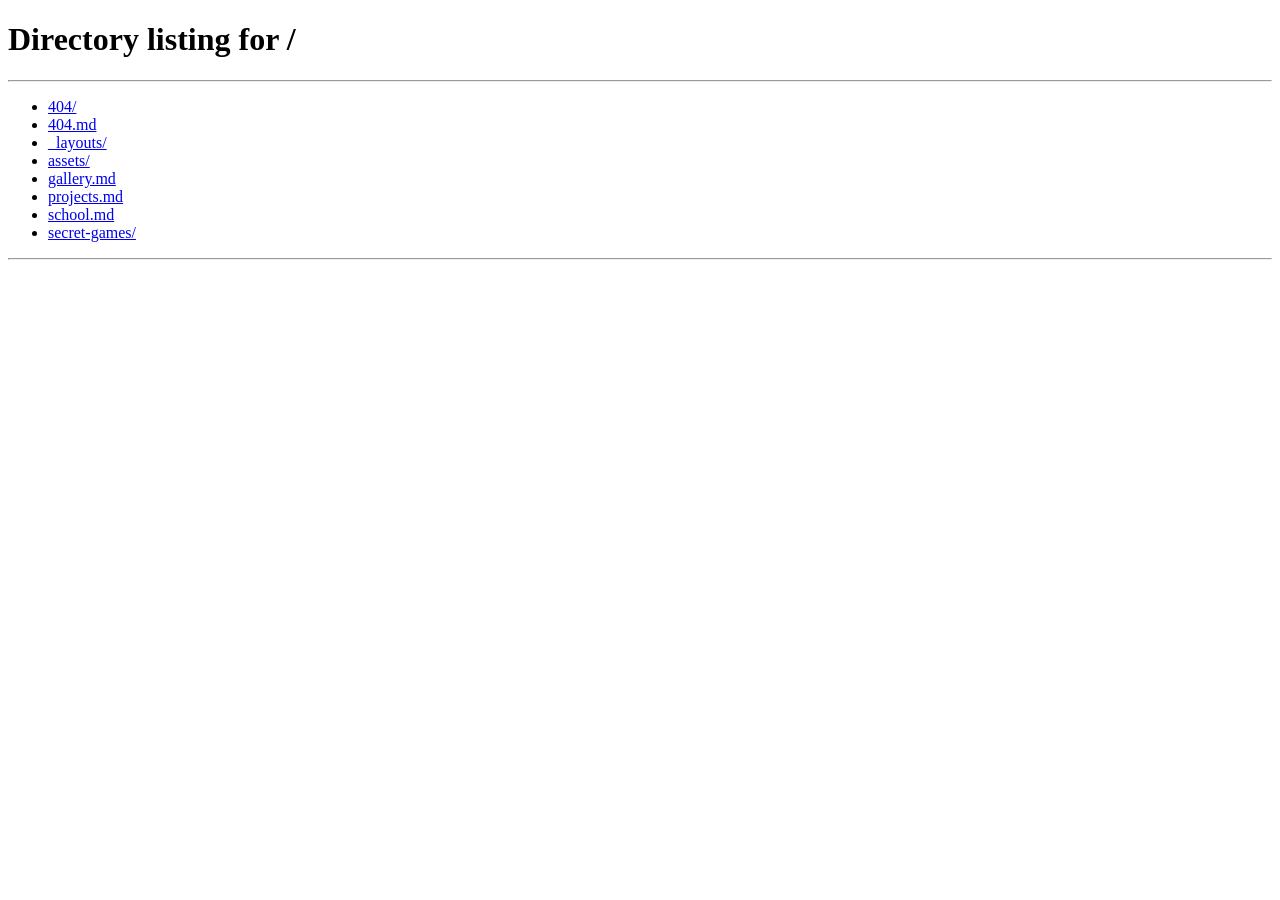
<file: 404/index.html>
<!doctype html>
<html lang="en">
<head><meta charset="utf-8"><meta name="viewport" content="width=device-width,initial-scale=1"><title>404 • Yuvansh</title></head>
<body style="font-family:system-ui;text-align:center;padding:20vh 20px;background:#07111f;color:white"><h1>404</h1><p>Loading the 2026 game…</p><script>location.replace('./2026/');</script></body>
</html>
</file>
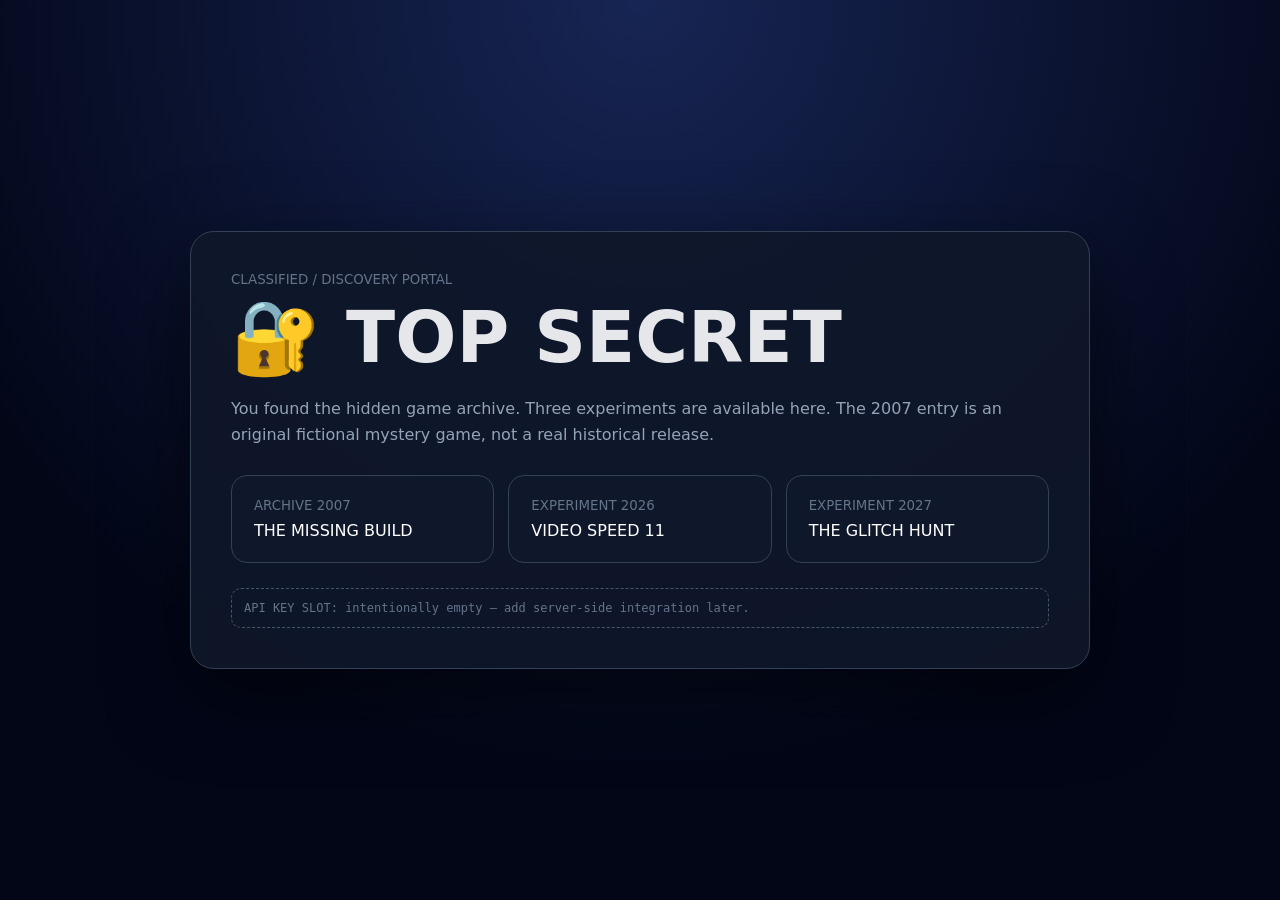
<file: secret-games/index.html>
<!doctype html><html lang="en"><head><meta charset="utf-8"><meta name="viewport" content="width=device-width,initial-scale=1"><title>Top Secret • Yuvansh's Lab</title><style>*{box-sizing:border-box}body{margin:0;min-height:100vh;background:radial-gradient(circle at top,#172554,#020617 70%);color:#e5e7eb;font-family:system-ui,sans-serif;display:grid;place-items:center;padding:24px}.box{width:min(900px,100%);padding:40px;border:1px solid #334155;border-radius:24px;background:rgba(15,23,42,.9);box-shadow:0 25px 80px #0008}h1{font-size:clamp(38px,7vw,72px);margin:0 0 10px}p{color:#94a3b8;line-height:1.6}.games{display:grid;grid-template-columns:repeat(3,1fr);gap:14px;margin-top:28px}.game{display:block;padding:22px;border:1px solid #334155;border-radius:16px;text-decoration:none;color:#fff;background:#0f172a}.game:hover{border-color:#38bdf8;transform:translateY(-2px)}small{display:block;color:#64748b;margin-bottom:8px}@media(max-width:700px){.games{grid-template-columns:1fr}}.key{margin-top:25px;padding:12px;border:1px dashed #475569;border-radius:10px;font:12px ui-monospace,monospace;color:#64748b}</style></head><body><main class="box"><small>CLASSIFIED / DISCOVERY PORTAL</small><h1>🔐 TOP SECRET</h1><p>You found the hidden game archive. Three experiments are available here. The 2007 entry is an original fictional mystery game, not a real historical release.</p><div class="games"><a class="game" href="/404/2007/"><small>ARCHIVE 2007</small>THE MISSING BUILD</a><a class="game" href="/404/2026/"><small>EXPERIMENT 2026</small>VIDEO SPEED 11</a><a class="game" href="/404/2027/"><small>EXPERIMENT 2027</small>THE GLITCH HUNT</a></div><div class="key">API KEY SLOT: intentionally empty — add server-side integration later.</div></main><script>sessionStorage.setItem('secretGamesUnlocked','true');</script></body></html>
</file>
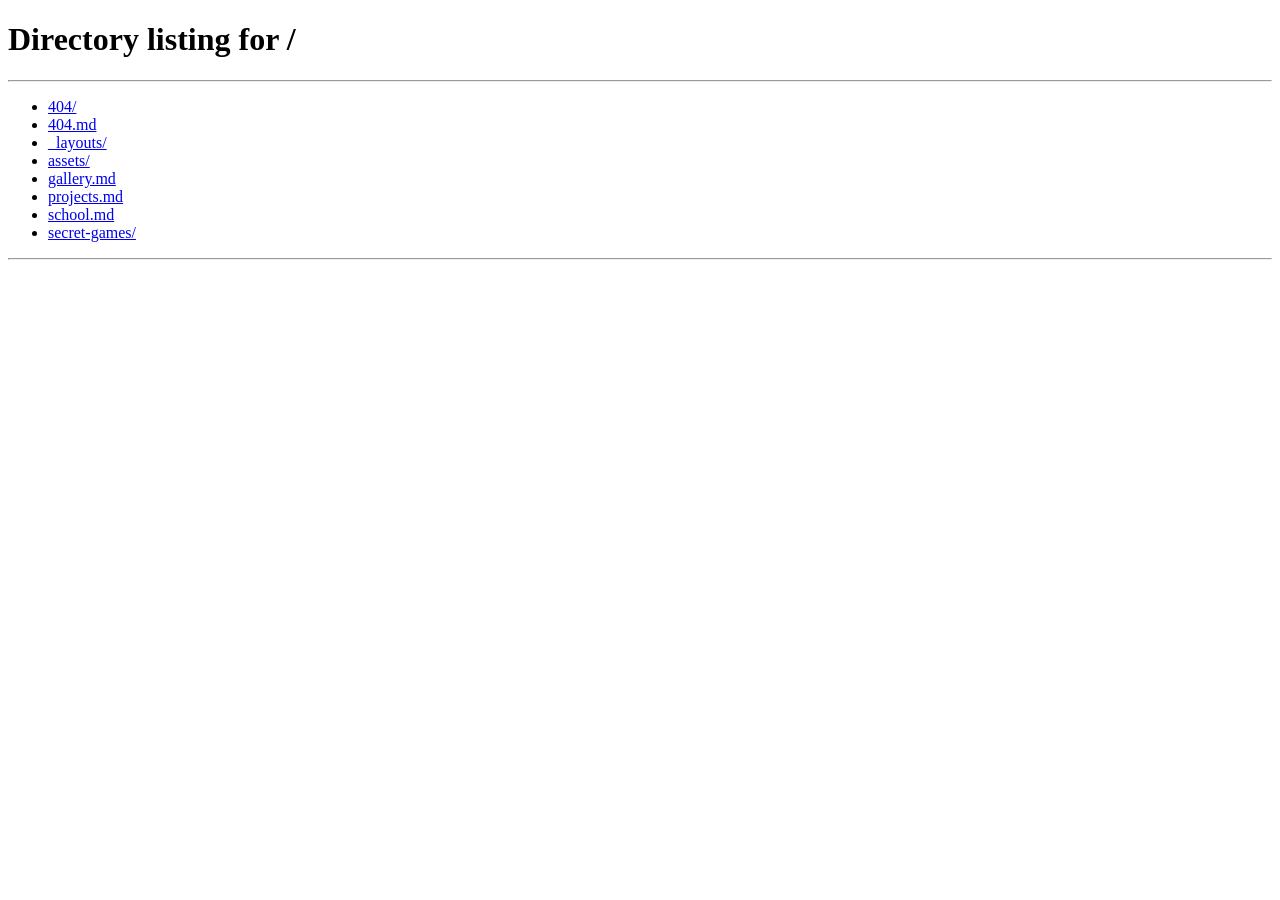
<file: 404/2007/index.html>
<!doctype html><html lang="en"><head><meta charset="utf-8"><meta name="viewport" content="width=device-width,initial-scale=1"><title>2007 • The Missing Build</title><link rel="stylesheet" href="style.css"></head><body><main><div class="tag">ARCHIVE 2007</div><h1>THE MISSING BUILD</h1><p class="sub">A fictional lost-game archive from the Yuvansh universe.</p><section class="terminal"><p>YUVANSHSYSTEM 2007</p><p>BUILD STATUS: <span id="status">MISSING</span></p><p>FILES FOUND: <span id="files">0</span> / 7</p><div id="grid" class="grid"></div><button id="boot">BOOT RECOVERY</button><p id="message">Seven fragments are hidden in the archive.</p></section><p class="note">This is an original fictional mystery game, created as a 2007-style secret archive.</p></main><script src="script.js"></script></body></html>
</file>
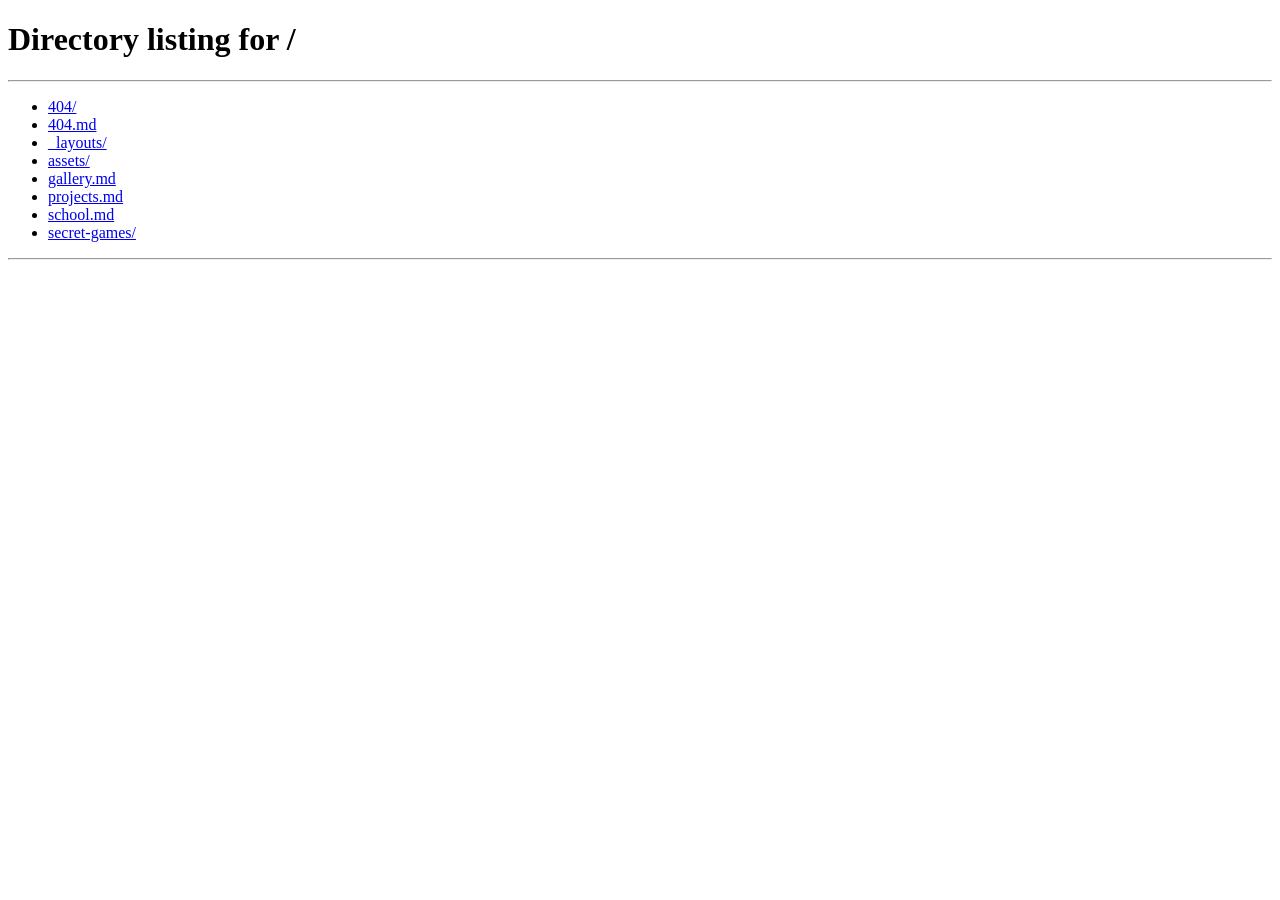
<file: 404/2026/index.html>
<!doctype html>
<html lang="en">
<head>
<meta charset="utf-8"><meta name="viewport" content="width=device-width,initial-scale=1"><title>404 • Video Speed 11</title><link rel="stylesheet" href="style.css">
</head>
<body>
<main class="wrap">
  <section class="card">
    <div class="top"><span class="badge">404 • 2026</span><span id="status">READY</span></div>
    <h1>Video Speed <span>11</span></h1>
    <p class="intro">This page wandered off. Turn your own video into the 404 game.</p>

    <label class="upload" for="videoUpload">📹 Choose any video</label>
    <input id="videoUpload" type="file" accept="video/*">
    <p id="fileName" class="file">No video selected</p>

    <div class="screen">
      <video id="video" controls playsinline></video>
      <div id="empty" class="empty">Upload a video to activate the game.</div>
    </div>

    <div class="stats">
      <div><small>SPEED</small><strong id="speed">1×</strong></div>
      <div><small>CYCLE</small><strong id="cycle">OFF</strong></div>
      <div><small>ACHIEVEMENT</small><strong id="achievement">🔒 Locked</strong></div>
    </div>

    <div class="keys">
      <div><kbd>SPACE</kbd><span>Start / stop cycle</span></div>
      <div><kbd>S</kbd><span>Increase speed</span></div>
      <button id="reset">Reset</button>
    </div>
    <p id="message" class="message">Choose a video, then press Space.</p>
  </section>
</main>
<script src="script.js"></script>
</body>
</html>
</file>
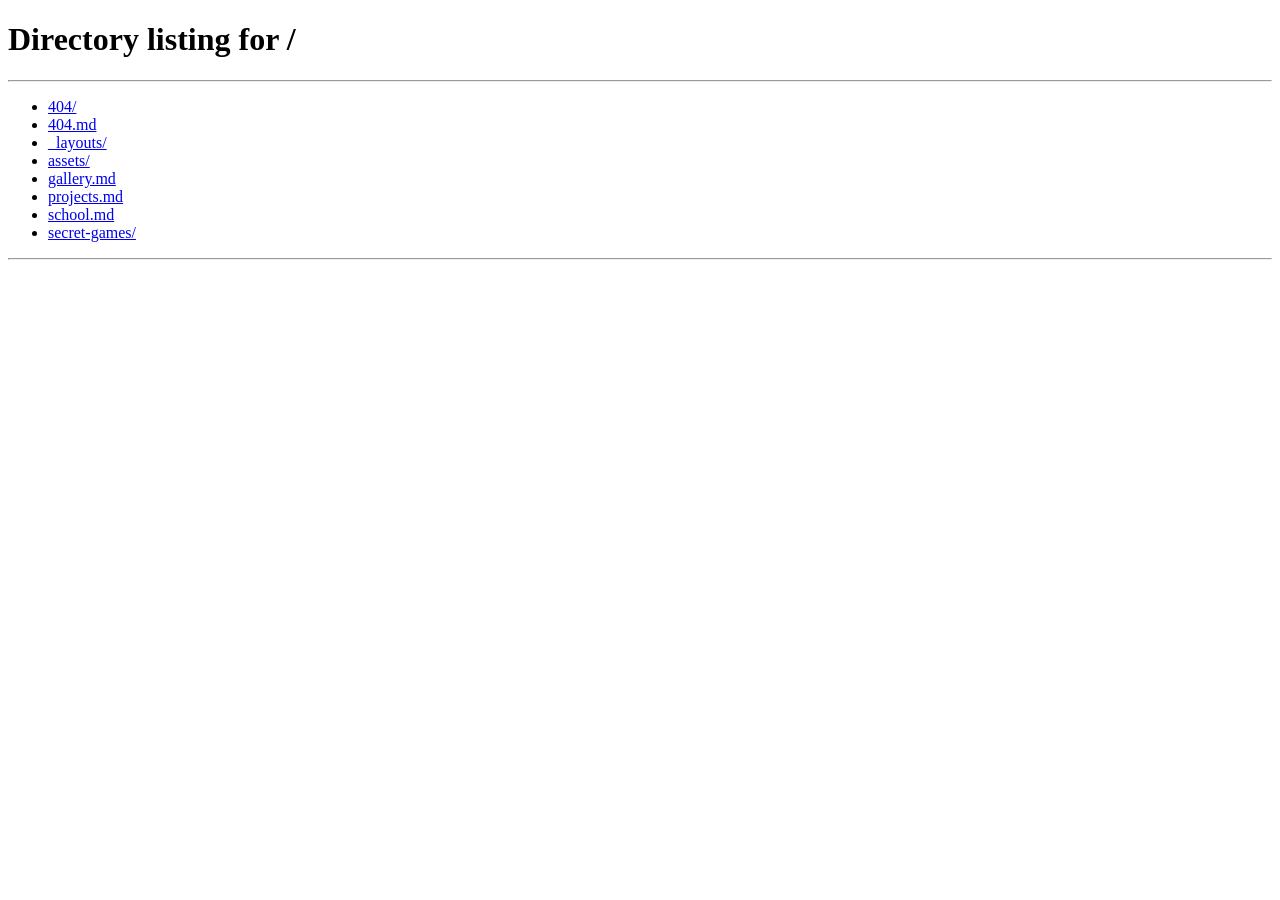
<file: 404/2027/index.html>
<!doctype html>
<html lang="en">
<head>
  <meta charset="utf-8">
  <meta name="viewport" content="width=device-width,initial-scale=1">
  <title>404 • The Glitch Hunt 2027</title>
  <link rel="stylesheet" href="style.css">
</head>
<body>
  <main class="game-shell" id="game">
    <div class="scanlines"></div>
    <header>
      <span class="badge">404 • 2027</span>
      <p class="status" id="status">SYSTEM STATUS: UNSTABLE</p>
      <h1>THE GLITCH HUNT</h1>
      <p class="intro">Something escaped the 404 page. Find and repair all <strong>7 glitches</strong> before the website breaks.</p>
    </header>

    <section class="console" aria-label="Glitch hunt game">
      <div class="topbar">
        <span>GLITCH SCANNER</span>
        <span id="counter">0 / 7 FOUND</span>
      </div>
      <div class="glitch-zone" id="glitchZone">
        <div class="fake-window">
          <div class="window-bar"><span>yuvansh.info</span><span>● ● ●</span></div>
          <div class="window-content">
            <h2 id="brokenTitle">404 — Page Not Found</h2>
            <p id="brokenText">The page you requested does not exist.</p>
            <button id="suspiciousButton">Normal Button</button>
            <div class="progress"><span id="progressBar"></span></div>
            <p class="tiny-potato" id="potato">🥔</p>
          </div>
        </div>
        <div class="cursor-follower" id="follower">Y</div>
        <div class="repair-panel" id="repairPanel">
          <span id="repairText">GLITCH DETECTED</span>
          <button id="repairButton">R — REPAIR</button>
        </div>
      </div>
    </section>

    <section class="controls">
      <div><kbd>G</kbd><span>Activate scanner</span></div>
      <div><kbd>R</kbd><span>Repair discovered glitch</span></div>
      <div><kbd>SPACE</kbd><span>Restart scanner</span></div>
    </section>

    <div class="message" id="message">Press <strong>G</strong> to activate the scanner.</div>
    <div class="achievement" id="achievement">🏆 GLITCH MASTER 2027</div>
  </main>
  <script src="script.js"></script>
</body>
</html>
</file>
<file: 404/2007/style.css>
*{box-sizing:border-box}body{margin:0;min-height:100vh;background:#10100d;color:#d7d0b1;font-family:Georgia,serif;display:grid;place-items:center;padding:20px}main{width:min(850px,100%);background:#1b1a15;border:6px double #706848;padding:42px;box-shadow:0 0 0 8px #0b0b09,0 25px 80px #000}.tag{font:12px monospace;letter-spacing:.25em;color:#8f936e}h1{font-size:clamp(40px,8vw,76px);margin:20px 0 8px;color:#e4ddbd}.sub,.note{color:#9e987d}.terminal{margin-top:30px;padding:28px;background:#090b08;border:1px solid #4c513d;font-family:monospace;color:#b8c69b}.terminal p{line-height:1.7}.terminal span{color:#d5bd68}.grid{display:grid;grid-template-columns:repeat(7,1fr);gap:7px;margin:25px 0}.cell{height:45px;border:1px solid #3b4230;background:#11150e;display:grid;place-items:center}.cell.found{background:#333b20;color:#d7e68e}.cell.active{outline:2px solid #b9a44d}button{padding:12px 18px;background:#282d1e;color:#e2ddb9;border:1px solid #7e815b;font:inherit;cursor:pointer}button:hover{background:#363d28}#message{min-height:24px}@media(max-width:600px){main{padding:25px}.grid{grid-template-columns:repeat(4,1fr)}}
</file>
<file: 404/2026/style.css>
*{box-sizing:border-box}body{margin:0;min-height:100vh;font-family:Inter,system-ui,-apple-system,BlinkMacSystemFont,"Segoe UI",sans-serif;background:radial-gradient(circle at top,#17366b 0,#07111f 48%,#030711 100%);color:#f7fbff;display:grid;place-items:center;padding:24px}.wrap{width:min(900px,100%)}.card{background:rgba(10,22,39,.9);border:1px solid rgba(125,190,255,.2);border-radius:28px;padding:30px;box-shadow:0 25px 80px rgba(0,0,0,.4);backdrop-filter:blur(12px)}.top{display:flex;justify-content:space-between;align-items:center;color:#8fb6dc;font-size:12px;font-weight:800;letter-spacing:.12em}.badge{border:1px solid #315d8e;border-radius:999px;padding:7px 11px}h1{font-size:clamp(42px,8vw,76px);line-height:.95;margin:28px 0 12px;letter-spacing:-.05em}h1 span{color:#62b6ff}.intro{color:#a9bfd6;font-size:17px;margin-bottom:24px}.upload{display:inline-block;background:#fff;color:#07111f;font-weight:800;padding:12px 18px;border-radius:12px;cursor:pointer}input{display:none}.file{display:inline-block;margin:0 0 0 12px;color:#8fa9c1;font-size:14px;max-width:55%;overflow:hidden;text-overflow:ellipsis;vertical-align:middle}.screen{position:relative;margin-top:22px;border-radius:18px;overflow:hidden;background:#02060c;min-height:280px;display:grid;place-items:center;border:1px solid #193552}.screen video{display:block;width:100%;max-height:480px;background:#000}.empty{position:absolute;color:#58738f;text-align:center;padding:30px;pointer-events:none}.stats{display:grid;grid-template-columns:repeat(3,1fr);gap:12px;margin:16px 0}.stats>div{padding:16px;border-radius:15px;background:#0c1b2d;border:1px solid #173653}.stats small{display:block;color:#7693ad;font-size:10px;font-weight:800;letter-spacing:.12em}.stats strong{display:block;margin-top:6px;font-size:20px}.keys{display:flex;align-items:center;gap:18px;flex-wrap:wrap;color:#9eb4c9}.keys div{display:flex;align-items:center;gap:8px}kbd{font:800 13px ui-monospace,SFMono-Regular,Menlo,monospace;background:#102943;border:1px solid #2d587d;border-bottom-width:3px;border-radius:7px;padding:6px 9px;color:#dff1ff}button{margin-left:auto;border:1px solid #2d587d;background:#0c1b2d;color:#dff1ff;border-radius:9px;padding:8px 12px;cursor:pointer}.message{text-align:center;color:#70bfff;font-weight:700;min-height:22px;margin:22px 0 0}@media(max-width:650px){.card{padding:20px}.stats{grid-template-columns:1fr}.file{display:block;margin:10px 0 0;max-width:100%}.screen{min-height:210px}button{margin-left:0}}
</file>
<file: 404/2027/style.css>
:root{--bg:#05070d;--panel:#0b1020;--line:#27304a;--text:#edf2ff;--muted:#8993ad;--glitch:#7cf7ff;--danger:#ff4fd8}*{box-sizing:border-box}html,body{margin:0;min-height:100%;background:radial-gradient(circle at 50% 0,#111a35 0,#05070d 55%);color:var(--text);font-family:ui-monospace,SFMono-Regular,Menlo,monospace}body{padding:28px}.game-shell{position:relative;max-width:1100px;margin:auto;overflow:hidden;border:1px solid #202942;border-radius:24px;background:rgba(7,10,20,.94);box-shadow:0 20px 80px rgba(0,0,0,.45);padding:34px}.scanlines{position:absolute;inset:0;pointer-events:none;opacity:.08;background:repeating-linear-gradient(0deg,transparent 0,transparent 3px,#fff 4px);mix-blend-mode:screen}header,.console,.controls,.message,.achievement{position:relative;z-index:1}.badge{display:inline-block;padding:7px 11px;border:1px solid #35405e;border-radius:999px;font-size:12px;letter-spacing:.12em}.status{float:right;margin:7px 0;color:var(--glitch);font-size:12px}h1{font-size:clamp(38px,8vw,88px);line-height:.9;margin:32px 0 18px;letter-spacing:-.06em;text-shadow:3px 0 var(--danger),-3px 0 var(--glitch)}.intro{max-width:720px;color:var(--muted);line-height:1.7}.console{margin-top:30px;border:1px solid var(--line);border-radius:18px;background:#070b16;overflow:hidden}.topbar{display:flex;justify-content:space-between;padding:13px 16px;border-bottom:1px solid var(--line);font-size:12px;color:#aeb8d0}.glitch-zone{position:relative;min-height:510px;padding:42px;display:grid;place-items:center}.fake-window{width:min(720px,100%);border:1px solid #34405d;border-radius:14px;background:var(--panel);box-shadow:0 0 45px rgba(124,247,255,.06);transition:.15s}.window-bar{display:flex;justify-content:space-between;padding:12px 15px;border-bottom:1px solid var(--line);font-size:11px;color:#697590}.window-content{padding:38px;text-align:center}.window-content h2{font-size:clamp(22px,4vw,38px)}.window-content p{color:var(--muted)}button{border:1px solid #46516e;background:#121a2d;color:var(--text);padding:11px 16px;border-radius:10px;font:inherit;cursor:pointer}button:hover{border-color:var(--glitch)}.progress{height:8px;margin:34px auto 12px;max-width:420px;background:#1b2235;border-radius:999px;overflow:hidden}.progress span{display:block;height:100%;width:7%;background:var(--glitch);transition:width .25s}.tiny-potato{font-size:14px;opacity:.35;cursor:pointer}.cursor-follower{position:absolute;right:16%;top:22%;font-size:22px;color:var(--danger);opacity:0;pointer-events:none}.repair-panel{position:absolute;left:50%;bottom:20px;transform:translateX(-50%);display:flex;gap:12px;align-items:center;padding:10px 12px;border:1px solid var(--danger);border-radius:12px;background:#120b18;opacity:0;pointer-events:none}.repair-panel.visible{opacity:1;pointer-events:auto}.repair-panel span{font-size:11px;color:#ff9ae9}.controls{display:flex;flex-wrap:wrap;gap:12px;margin-top:18px}.controls div{display:flex;align-items:center;gap:9px;padding:9px 12px;border:1px solid #202942;border-radius:10px;color:var(--muted);font-size:12px}.controls kbd{padding:4px 7px;border:1px solid #46516e;border-radius:6px;color:var(--text)}.message{margin-top:18px;padding:14px;border-radius:10px;background:#0d1425;color:#aeb8d0;text-align:center}.achievement{margin:16px auto 0;text-align:center;color:#ffd86b;opacity:0;transform:translateY(8px);transition:.3s}.achievement.show{opacity:1;transform:none}.glitch{animation:shake .16s steps(2) infinite;filter:saturate(1.5)}.found{opacity:.18;pointer-events:none}@keyframes shake{0%{transform:translate(0)}50%{transform:translate(5px,-2px)}100%{transform:translate(-4px,2px)}}@media(max-width:650px){body{padding:10px}.game-shell{padding:22px}.status{float:none}.glitch-zone{padding:18px;min-height:470px}.window-content{padding:28px 18px}.repair-panel{width:90%;justify-content:space-between}}
</file>
